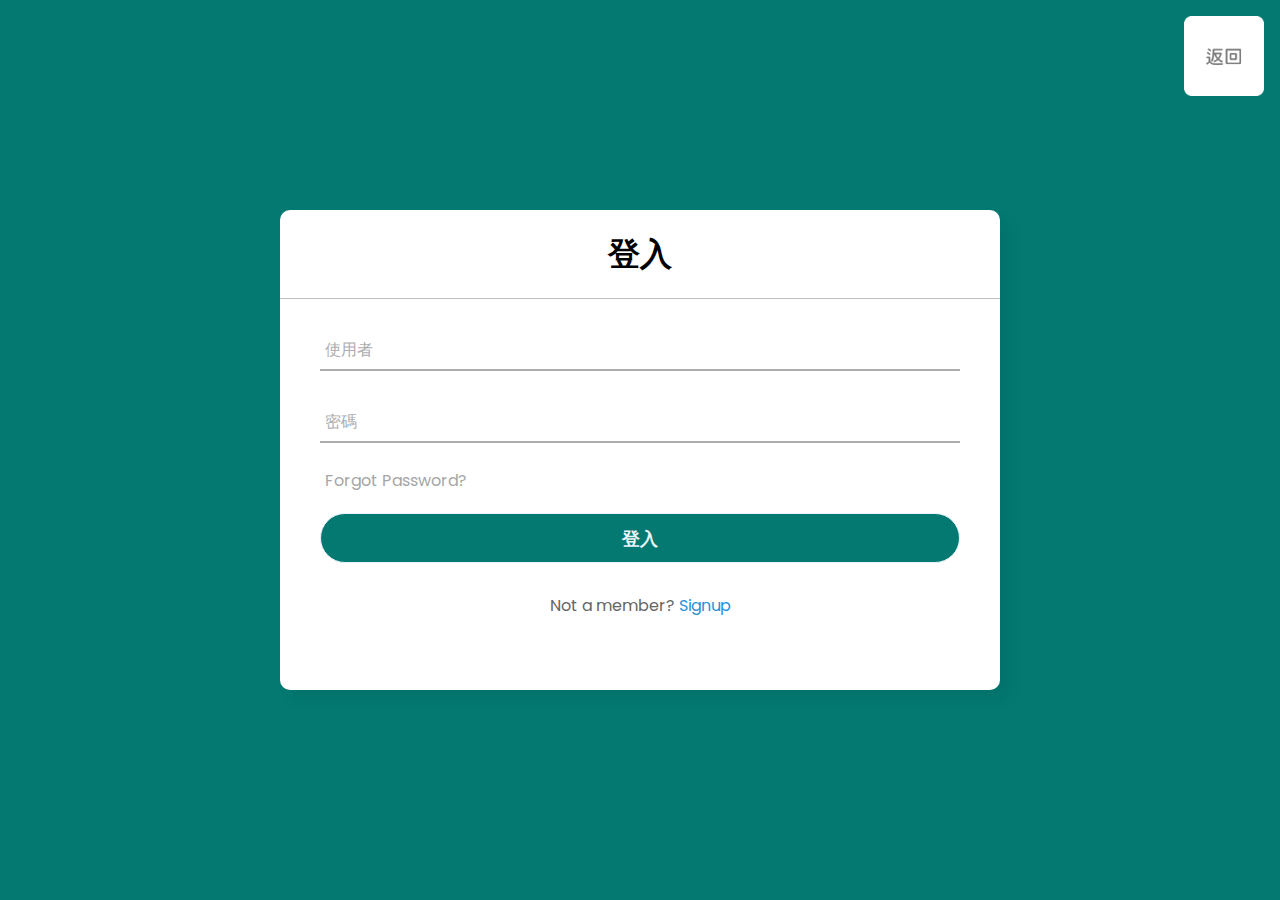
<file: login.html>
<!DOCTYPE html>
<!-- Coding By CodingNepal - youtube.com/codingnepal -->
<html lang="en" dir="ltr">
  <head>
    <meta charset="utf-8">
    <title>Animated Login Form | CodingNepal</title>
    <link rel="stylesheet" href="login.css">
  </head>
  <body>
    <div class="center">
      <h1>登入</h1>
      <form method="post">
        <div class="txt_field">
          <input type="text" required>
          <span></span>
          <label>使用者</label>
        </div>
        <div class="txt_field">
          <input type="password" required>
          <span></span>
          <label>密碼</label>
        </div>
        <div class="pass">Forgot Password?</div>
        <input type="submit" value="登入">
        <div class="signup_link">
          Not a member? <a href="#">Signup</a>
        </div>
      </form>
    </div>

    <div class="back">
      <a href="index.html"><img src="iimg/backbutton.png" alt="">
        
      
    </div>

  </body>
</html>
</file>
<file: login.css>
@import url('https://fonts.googleapis.com/css2?family=Noto+Sans:wght@700&family=Poppins:wght@400;500;600&display=swap');
*{
  margin: 0;
  padding: 0;
  box-sizing: border-box;
  font-family: "Poppins", sans-serif;
}
body{
  margin: 0;
  padding: 0;
  background: #037971;
  height: 100vh;
  overflow: hidden;
}
.center{
  position: absolute;
  top: 50%;
  left: 50%;
  transform: translate(-50%, -50%);
  width: 45rem;
  height: 30rem;
  background: white;
  border-radius: 10px;
  box-shadow: 10px 10px 15px rgba(0,0,0,0.05);
}
.center h1{
  text-align: center;
  padding: 20px 0;
  border-bottom: 1px solid silver;
}
.center form{
  padding: 0 40px;
  box-sizing: border-box;
}
form .txt_field{
  position: relative;
  border-bottom: 2px solid #adadad;
  margin: 30px 0;
}
.txt_field input{
  width: 100%;
  padding: 0 5px;
  height: 40px;
  font-size: 16px;
  border: none;
  background: none;
  outline: none;
}
.txt_field label{
  position: absolute;
  top: 50%;
  left: 5px;
  color: #adadad;
  transform: translateY(-50%);
  font-size: 16px;
  pointer-events: none;
  transition: .5s;
}
.txt_field span::before{
  content: '';
  position: absolute;
  top: 40px;
  left: 0;
  width: 0%;
  height: 2px;
  background: #2691d9;
  transition: .5s;
}
.txt_field input:focus ~ label,
.txt_field input:valid ~ label{
  top: -5px;
  color: #2691d9;
}
.txt_field input:focus ~ span::before,
.txt_field input:valid ~ span::before{
  width: 100%;
}
.pass{
  margin: -5px 0 20px 5px;
  color: #a6a6a6;
  cursor: pointer;
}
.pass:hover{
  text-decoration: underline;
}
input[type="submit"]{
  width: 100%;
  height: 50px;
  border: 1px solid;
  background: #037971;
  border-radius: 25px;
  font-size: 18px;
  color: #e9f4fb;
  font-weight: 700;
  cursor: pointer;
  outline: none;
}
input[type="submit"]:hover{
  border-color: #2691d9;
  transition: .5s;
}
.signup_link{
  margin: 30px 0;
  text-align: center;
  font-size: 16px;
  color: #666666;
}
.signup_link a{
  color: #2691d9;
  text-decoration: none;
}
.signup_link a:hover{
  text-decoration: underline;
}

.back{
  width: 5rem;
  height: 5rem;
  
  border-radius: 5%;
  position: relative;
  text-align: center;
  align-content: center;
  position: fixed;
  right: 1rem;
  top: 1rem;

}
.back p{
  color: #666666;
  font-weight: 700;
  padding-top: 1.5rem;
  
  
  
}
.back a{
  width: 10rem;
}

input[type="button" i] {
  
  padding: 2rem 4rem;
  
  border-width: 0;
  border-style: outset;
  border-radius: 0.3rem;
  padding-right: 2rem;
}
.back img{
  width: 5rem;
  height: 5rem;
}




@media(max-width:858px){

  .back{
    width: 10rem;
    height: 10rem;
  }
}
</file>
